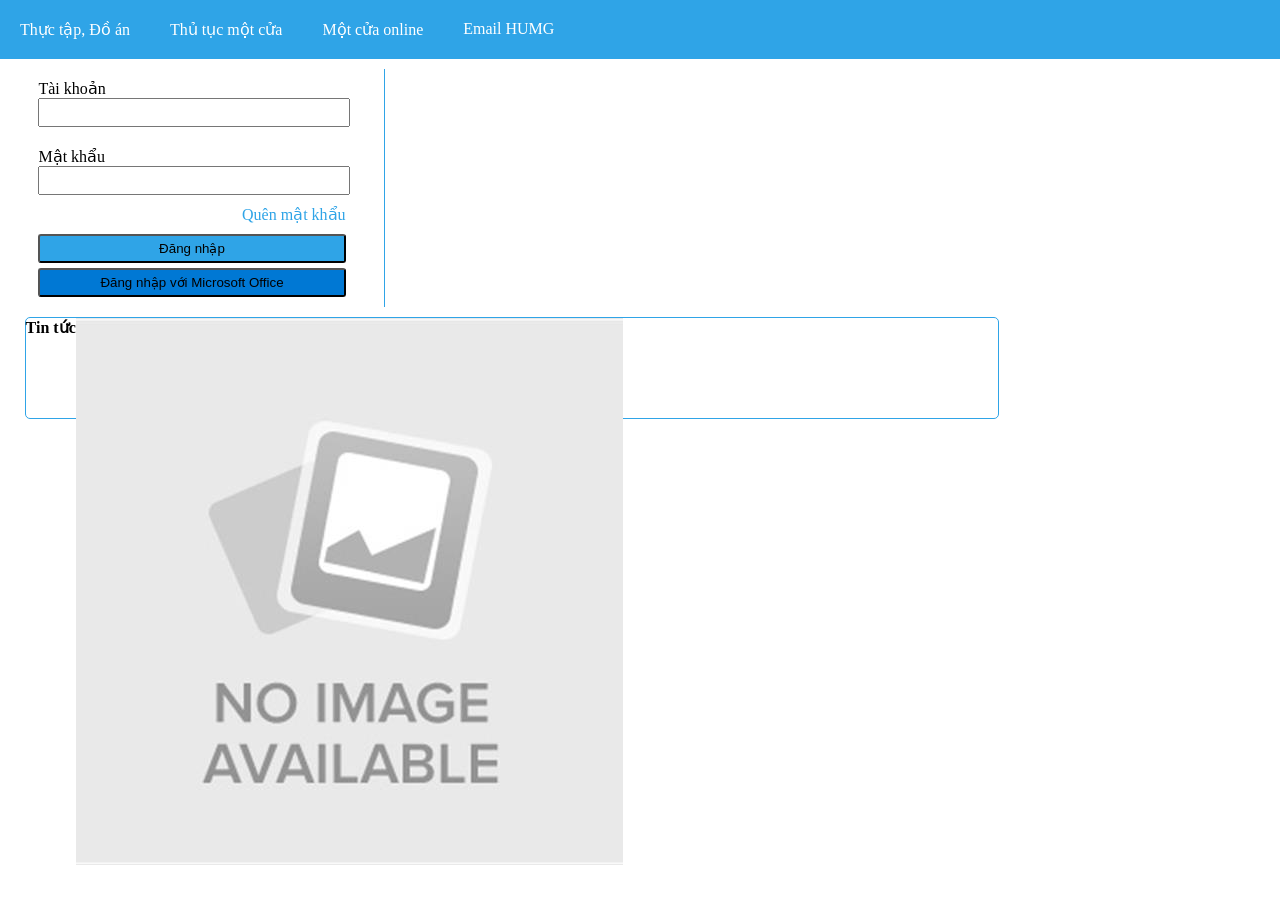
<file: daotaodaihoc/index.html>
<!DOCTYPE html>
<html lang="en">
<head>
    <meta charset="UTF-8">
    <meta name="viewport" content="width=device-width, initial-scale=1.0">
    <title>daotaodaihoc.humg.edu.vn</title>
        <link rel="stylesheet" href="index.css">

</head>
<body>
    <!-- Danh mục -->
    <nav class = "danh-muc">
        <ul class="danh-sach-muc">
            <li class="muc"><a href="#" class="lien-ket">Thực tập, Đồ án</a></li>
            <li class="muc"><a href="#" class="lien-ket">Thủ tục một cửa</a></li>
            <li class="muc"><a href="#" class="lien-ket">Một cửa online</a></li>
            <li class="muc"><a href="#" class="lien-ket">Email HUMG</a></li>
        </ul>
    </nav>
    
    <main>
        <div class="trai">
            <div class="khoi-dang-nhap">
                <form action="">
                    <div class="khoi-thong-tin">
                        <p>Tài khoản</p>
                        <input type="text" name="" id="">
                    </div>

                    <div class="khoi-thong-tin">
                        <p>Mật khẩu</p>
                        <input type="password" name="" id="">
                    </div>

                    <div class="quen-mat-khau">
                        <a href="#" class="quen-mat-khau-lien-ket">Quên mật khẩu</a>
                    </div>

                    <div class="khoi-thong-tin">
                        <button class="login">Đăng nhập</button>
                        <button class="login-365">Đăng nhập với Microsoft Office</button>
                    </div>
                </form>
                      
            </div>
            
        </div>
            
        <div class="phai">
            <div class="danh-sach-tin">
                <div class="tin">
                    <b> Tin tức</b>
                    <div class="anh-tin">
                        <img src="img/no_img.png"> 
                    </div> 
                    
                    <div class="chuc-nang">
                        <div class="tieu-de"></div>
                        <div class="xem-tiep"></div>
                    </div>
                </div>
            </div>
        </div>
    </main>

</body>
</html>
</file>
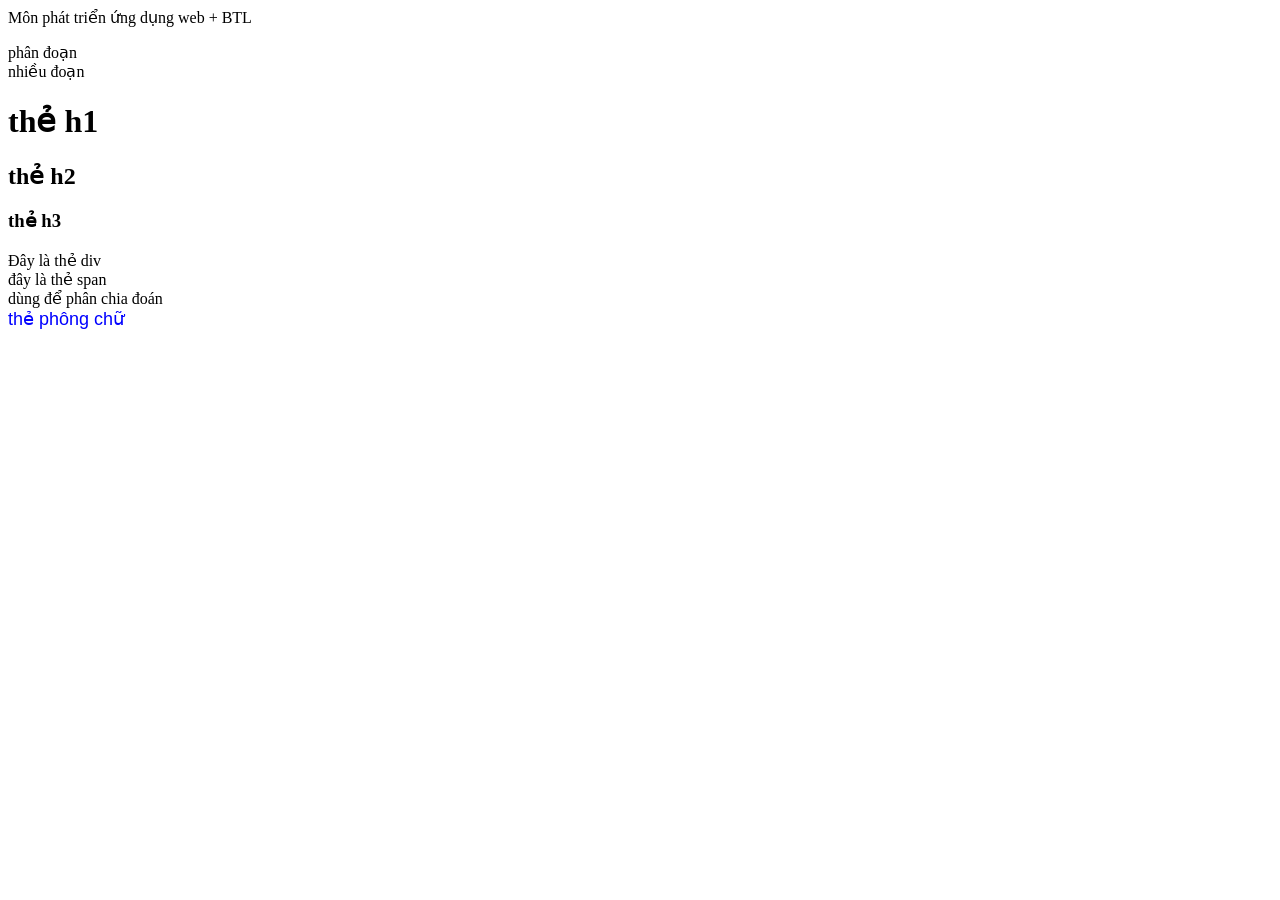
<file: ex_1/ex1.html>
<html>
    <head>
        <title> Ex 1 html</title>
    </head>
    <body>
         Môn phát triển ứng dụng web + BTL
         <!--Chu thich-->
         <p> phân đoạn <br> nhiều đoạn</p>
         <h1> thẻ h1</h1>
         <h2> thẻ h2</h2>
         <h3> thẻ h3</h3>
         <div> Đây là thẻ div</div>
         <span> đây là thẻ span</span>
         <div> dùng để phân chia đoán</div>
         <div> 
            <font face="arial" color=" blue" size="4"> thẻ phông chữ</font>
         </div>
         
    </body>
</html>
</file>
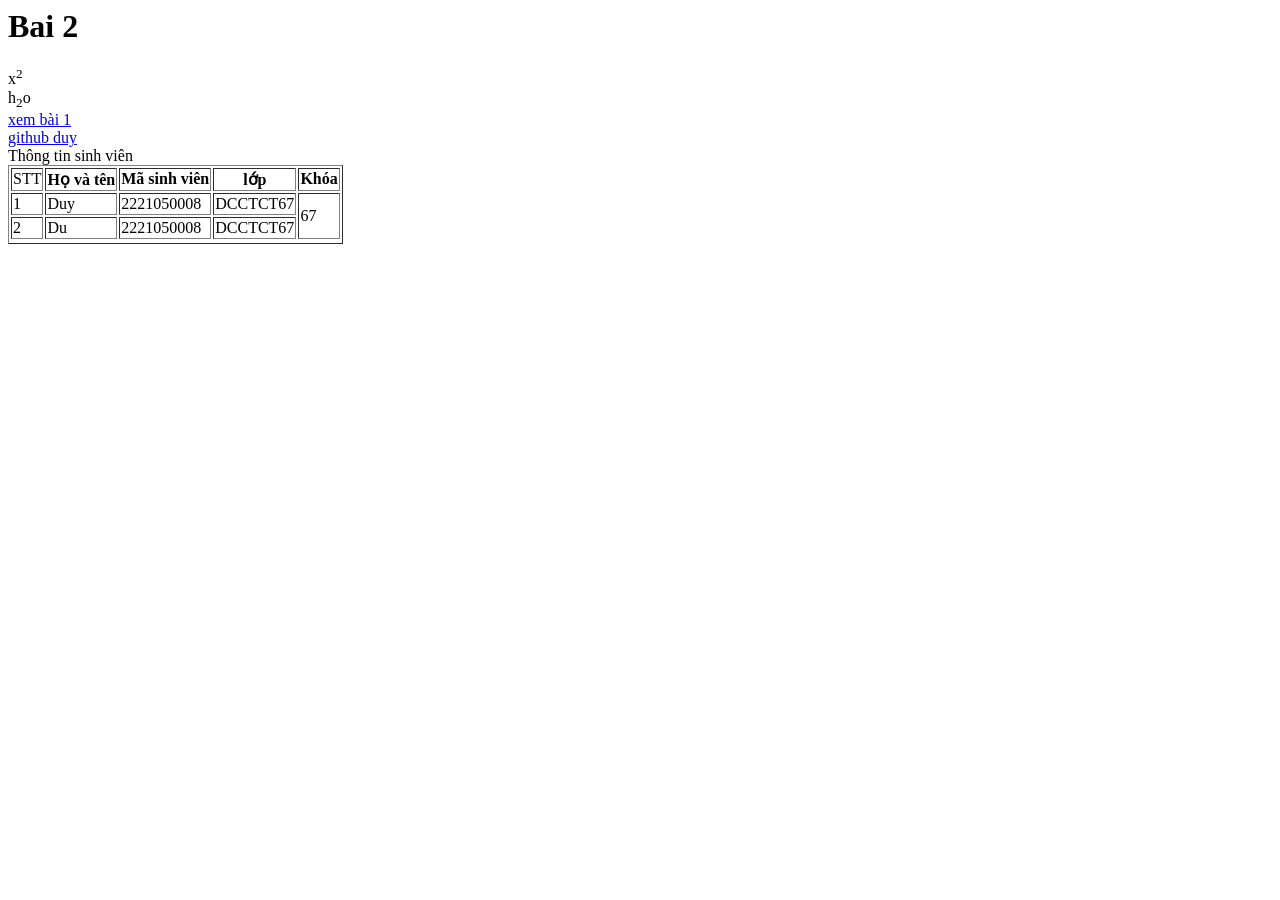
<file: ex_2/ex2.html>
<html>
    <head>
        <title> Bai 2</title>
    </head>
    <body>
        <h1> Bai 2</h1>
        <div>
            <!-- chỉ số trên -->
             x<sup>2</sup>
             <br>
             <!-- chỉ số dưới -->
             h<sub>2</sub>o
        </div>
        <div>
            <!-- thẻ ảnh -->
            <!-- <img src="../img/wp3324202-wallpapers-of-ironman.jpg"> -->
        </div>
        <div>
            <!-- liên kết  -->
            <a href="../ex_1/ex1.html"> xem bài 1</a>
            <br>
            <a href="https://github.com/HavinLux1292/2221050008"> github duy</a>
        </div>
        <div>
            <caption> Thông tin sinh viên</caption>
            <table border="1"> 
                <!-- tạo bảng -->
                <tr>
                    <!-- tạo hàng -->
                    <td>STT</th>
                    <th>Họ và tên</th>
                    <th>Mã sinh viên</th>
                    <th>lớp</th>
                    <th>Khóa</th>
                </tr>
                <td> 1</td>
                <td> Duy</td>
                <td>2221050008</td>
                <td>DCCTCT67</td>
                <td rowspan="2">67</td>
                <tr>
                    <td> 2</td>
                    <td> Du</td>
                    <td>2221050008</td>
                    <td>DCCTCT67</td>
                    
                </tr>
                <tr>

                </tr>

            </table>
        </div>
    </body>
</html>
</file>
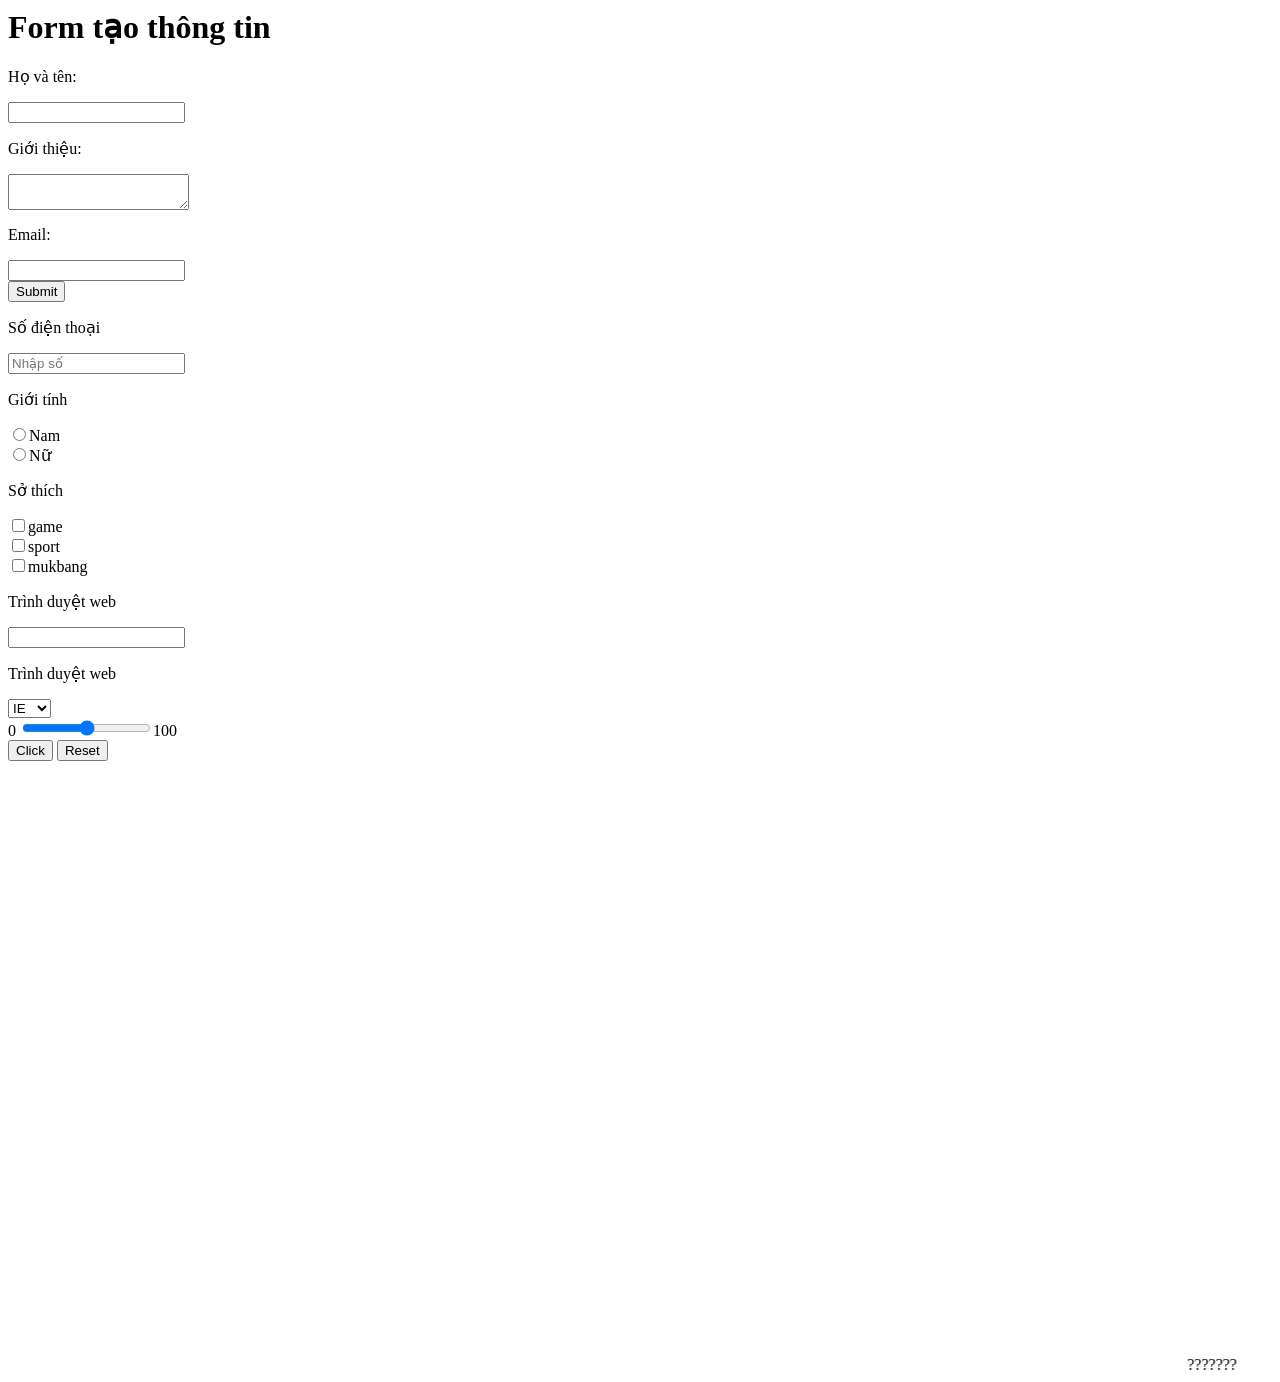
<file: ex_4/ex_4.html>
<html>
    <head>
        <title> Form</title>
    </head>
    <body>
        <h1> Form tạo thông tin</h1>
        <form>
            <div>
                <p>Họ và tên: </p>
                <input type="text" name="txt" >
            </div>
           
            <div>
                <P>Giới thiệu:</P>
                <textarea name="giới thiệu"> </textarea>
            </div>
            <div>
                <P>Email:</P>
                <input type="email" name=" email">
            </div>
            <div>
                <input type="submit">
            </div>
            <div>
                <p>Số điện thoại</p>
                <input type="tel"
                placeholder="Nhập số"
                required
                patern="([0]{1}([3,9,6,8]{1})([0-9]{8}))">
            </div>
            <div>
                <p> Giới tính</p>
                <input type="radio" name="gender" value="nam">Nam <br>
                <input type="radio" name="gender" value="nữ">Nữ <br>
            </div>
            <div>
                <p> Sở thích</p>
                <input type="checkbox" name="hobby" value="game">game <br>
                <input type="checkbox" name="hobby" value="sport">sport <br>
                <input type="checkbox" name="hobby" value="mukbang">mukbang 
            </div>
            <div>
                <p> Trình duyệt web</p>
                <input list="browsers">
                    <datalist id="browsers">
                        <option value="IE">
                        <option value="GG">
                        <option value="Ch">
                    </datalist>
            </div>
            <div>
                <p> Trình duyệt web</p>
                <select name="browsers">
                    <option value="IE">IE</option>
                    <option value="GG">GG</option>
                    <option value="Ch">Ch</option>
                </select>
            </div>
            <div>
                0 <input type="range" id="a" value="50">100
            </div>
            <div>
                <button>Click</button>
                <input type="reset">
            </div>
            <div>
                <iframe width="1030" height="579" src="https://www.youtube.com/embed/VU37vZn2310" title="BẬT MÍ QUY TRÌNH LÀM MÓN “VITAMIN GÂU GÂU” – ĐẠI TIỆC CHÚC MỪNG EM TRẦN HUỲNH THĂNG CHỨC QUẢN LÝ" frameborder="0" allow="accelerometer; autoplay; clipboard-write; encrypted-media; gyroscope; picture-in-picture; web-share" referrerpolicy="strict-origin-when-cross-origin" allowfullscreen></iframe>
            </div>
        </form>
        <marquee>
            ???????
        </marquee>
    </body>
</html>
</file>
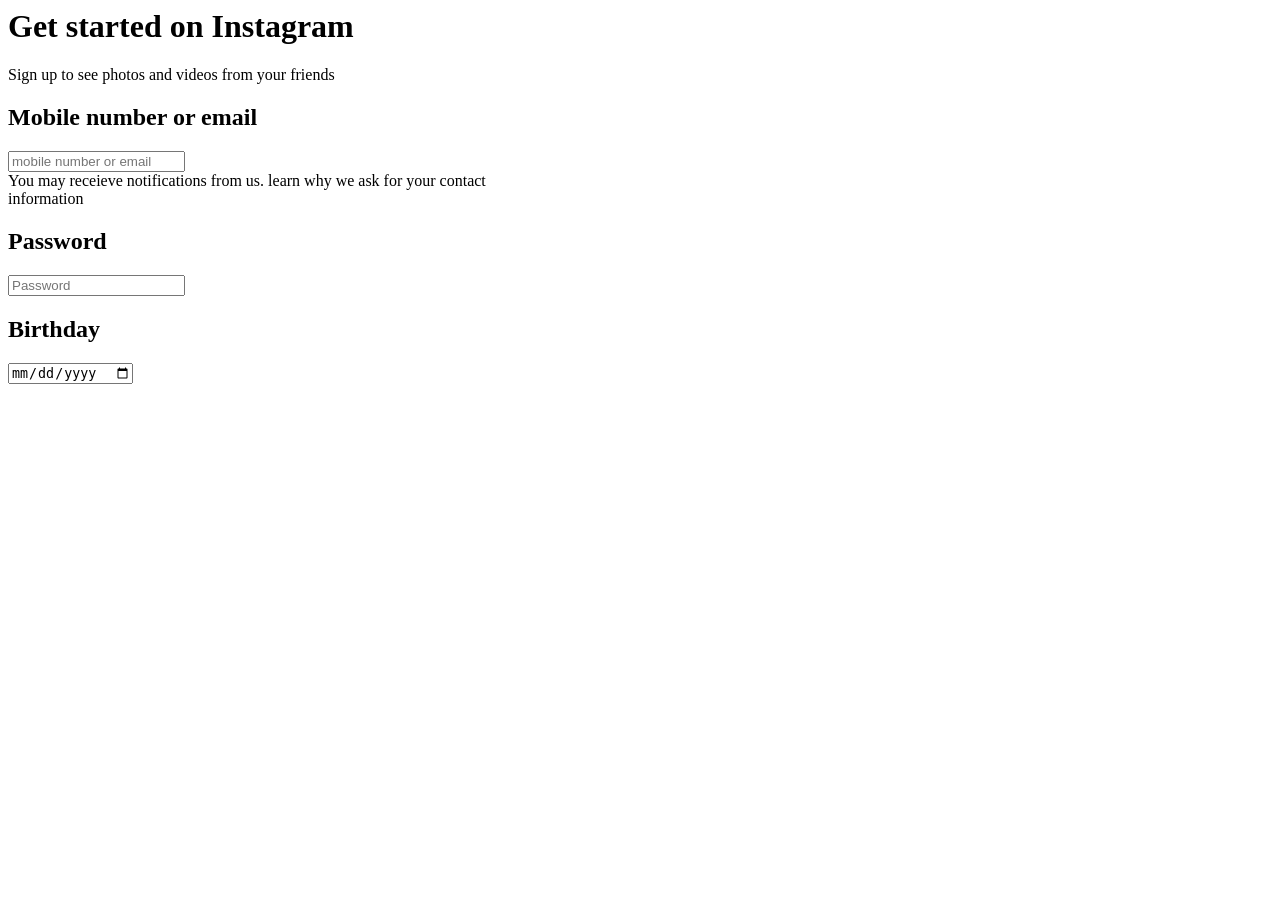
<file: ex_5/ex_5.html>
<html>
    <head>
        <title> Form đăng ký</title>
    </head>
    <body>
        <div>
            <h1>  Get started on Instagram  </h1>
             Sign up to see photos and videos from your friends 
        </div>
        <div>
            <h2>  Mobile number or email </h2>
            <input type="text" name="tel" placeholder="mobile number or email"> <br>
            You may receieve notifications from us. learn why we ask for your contact <br> information
        </div>
        <div>
            <h2> <b> Password </b></h2>
            <input type="password" name="pas" placeholder="Password">
        </div>
        <div>
            <h2> Birthday </h2>
            <input type="date"
        </div>


    </body>
</html>
</file>
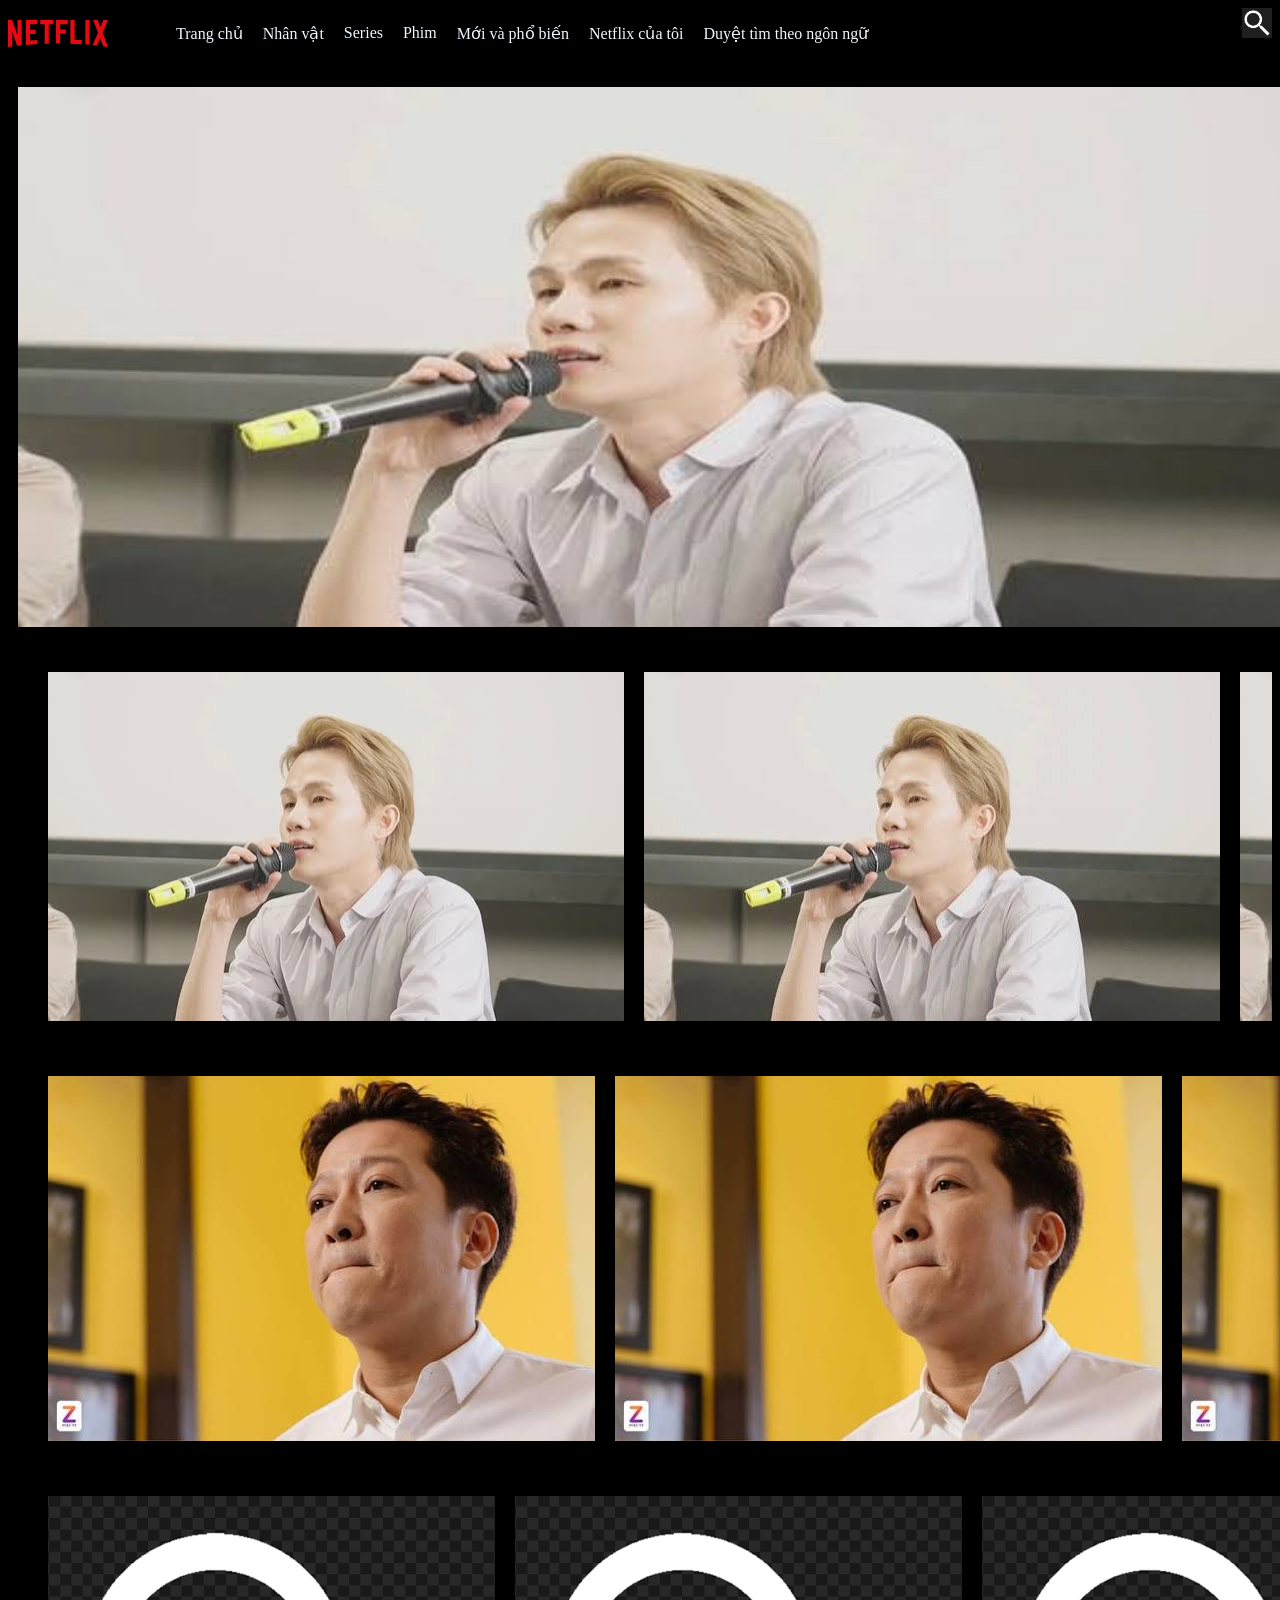
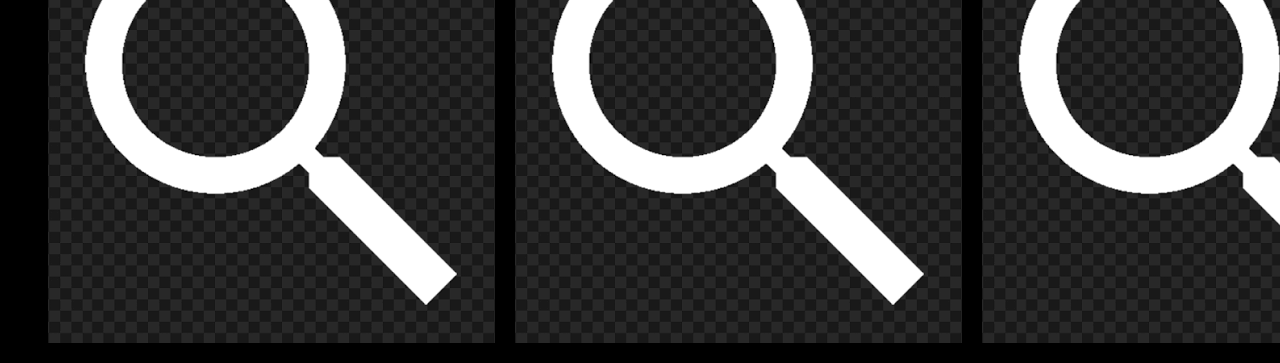
<file: netflix/netflix.html>
<!DOCTYPE html>
<html lang="en">
<head>
    <meta charset="UTF-8">
    <meta name="viewport" content="width=device-width, initial-scale=1.0">
    <title>netflix.com</title>
    <link rel="stylesheet" href="netflix.css">
</head>
<body>
    <nav class="danh_muc">
        <img src="img/AAAAAdEhm1UzVexHjKqFOP9W6E2UVtkWFvL-vdxIEbTU81rsqNuPmDDy_dQvmQ85ath49JBruVV4aGQA3gY2Dl5SiqFf-AEwPAZBTNkW8FMxGXpDN2mHrf8KlRRiddj1P422ZW1eZkZNWLTd.svg" class="logo">
        <ul class="danh_sach_muc">
     
     4       <li class="muc"> <a href="#" class="lien_ket"> Trang chủ </a></li>
            <li class="muc"> <a href="#" class="lien_ket"> Nhân vật </a></li>
            <li class="muc"> <a href="#" class="lien_ket"> Series </a></li>
            <li class="muc"> <a href="#" class="lien_ket"> Phim </a></li>
            <li class="muc"> <a href="#" class="lien_ket"> Mới và phổ biến </a></li>
            <li class="muc"> <a href="#" class="lien_ket"> Netflix của tôi </a></li>
            <li class="muc"> <a href="#" class="lien_ket"> Duyệt tìm theo ngôn ngữ </a></li>
        </ul>
        <img src="img/images.png" class="search">
    </nav>
    <main>;;\ tcc
        <div class="phim_noi_bat">
            <img src="img/j97.jpg" class="anh_phim_noi_bat">
        </div>
        <div class="danh_sach_phim">
            <div>
                Có thể bạn chưa xem
                <ul class=" co_the_ban_chua_xem">
                <li><img  href="#" class="anh_phim_ctbcx" src="img/j97.jpg"></li> 
                <li><img  href="#" class="anh_phim_ctbcx" src="img/j97.jpg"></li> 
                <li><img  href="#" class="anh_phim_ctbcx" src="img/j97.jpg"></li> 
                <li><img  href="#" class="anh_phim_ctbcx" src="img/j97.jpg"></li> 
                <li><img  href="#" class="anh_phim_ctbcx" src="img/j97.jpg"></li> 
                <li><img  href="#" class="anh_phim_ctbcx" src="img/j97.jpg"></li> 
                <li><img  href="#" class="anh_phim_ctbcx" src="img/j97.jpg"></li>   
                </ul>
            </div>
            <div>
                Phim hài hước
                <ul class="phim_hai_huoc">
                <li><img  href="#" class="anh_phim_ctbcx" src="img/images (1).jpg"></li> 
                <li><img  href="#" class="anh_phim_ctbcx" src="img/images (1).jpg"></li>  
                <li><img  href="#" class="anh_phim_ctbcx" src="img/images (1).jpg"></li> 
                <li><img  href="#" class="anh_phim_ctbcx" src="img/images (1).jpg"></li> 
                <li><img  href="#" class="anh_phim_ctbcx" src="img/images (1).jpg"></li> 
                <li><img  href="#" class="anh_phim_ctbcx" src="img/images (1).jpg"></li> 
                <li><img  href="#" class="anh_phim_ctbcx" src="img/images (1).jpg"></li>   
                </ul>
            </div>
            <div>
                hoạt hình
                <ul class="hoat_hinh">
                <li><img  href="#" class="anh_phim_ctbcx" src="img/images.png"></li> 
                <li><img  href="#" class="anh_phim_ctbcx" src="img/images.png"></li>
                <li><img  href="#" class="anh_phim_ctbcx" src="img/images.png"></li>
                <li><img  href="#" class="anh_phim_ctbcx" src="img/images.png"></li>
                <li><img  href="#" class="anh_phim_ctbcx" src="img/images.png"></li>
                <li><img  href="#" class="anh_phim_ctbcx" src="img/images.png"></li>
                <li><img  href="#" class="anh_phim_ctbcx" src="img/images.png"></li>   
                </ul>
            </div>
            
        </div>

    </main>

</body>
</html>
</file>
<file: daotaodaihoc/index.css>
body{
    margin:0;
}
.danh-muc{
    background-color:#2fa4e7;
}
.danh-sach-muc{
    margin:0;
    padding:0;
    display:flex;
    list-style: none;
    gap:20 px;
}
.lien-ket {
    color: white;
    text-decoration: none;
}

.muc {
    padding: 20px;
}

.main {
    display: flex;
    height: 100vh;
}

.trai {
    /* background-color: #2fe757; */
    width: 30%;
    border-right: 1.5px solid #2fa4e7;
}

.khoi-dang-nhap {
    /* background-color: rgb(166, 163, 163); */
    width: 100%;
    height: 100%;
}

.khoi-thong-tin {
    width: 100%;
    padding: 10px 0;
}

form {
    /* background-color: antiquewhite; */
    width: 80%;
    margin: 10px auto;
}

p {
    margin: 0;
}

input {
    width: 100%;
    padding: 5px 0;
}

.quen-mat-khau {
    
}

.quen-mat-khau-lien-ket {
    color: #2fa4e7;
    display: flex;
    justify-content: flex-end;
    text-decoration: none;
}

button {
    width: 100%;
    padding: 5px 0;
    border-radius: 3px;
}

.login {
    margin-bottom: 5px;
    background-color: #2fa4e7;
}

.login-365 {
    background-color: #0078d4;
}

.phai {
    /* background-color: blue; */
    width: 80%;
}

.tin {
    width: 95%;
    height: 100px;
    margin: 10px auto;
    /* background-color: antiquewhite; */
    border: 1px solid #2fa4e7;
    border-radius: 5px;
    display: flex;
}
.anh-tin{
    width: 30%;
    
}
</file>
<file: netflix/netflix.css>
body{
    background-color: black;
    /* width:100%; */
    height:100%
}
.danh_muc{
    display:flex;
}
.logo{
    width: 100px;
    height:auto;
}
.danh_sach_muc{
    display:flex;
    list-style: none;
    gap: 20px;
}
.lien_ket{
    color:aliceblue;
    text-decoration: none;
}
.search {
    width: 30px;
    height: 30px;
    margin-left: auto;
}
.phim_noi_bat{
    width: 100%;
    height: 60vh;
    margin: 10px;
}
.anh_phim_noi_bat{
    width:100%;
    height: 100%;
}

.danh_sach_phim{
    height:80%;
    
}
.co_the_ban_chua_xem{
    gap:20px;
    display:flex;
    overflow-x: auto
}
.phim_hai_huoc{
   gap:20px;
    display:flex;
}
.hoat_hinh{
    gap:20px;
    display:flex;
}
</file>
